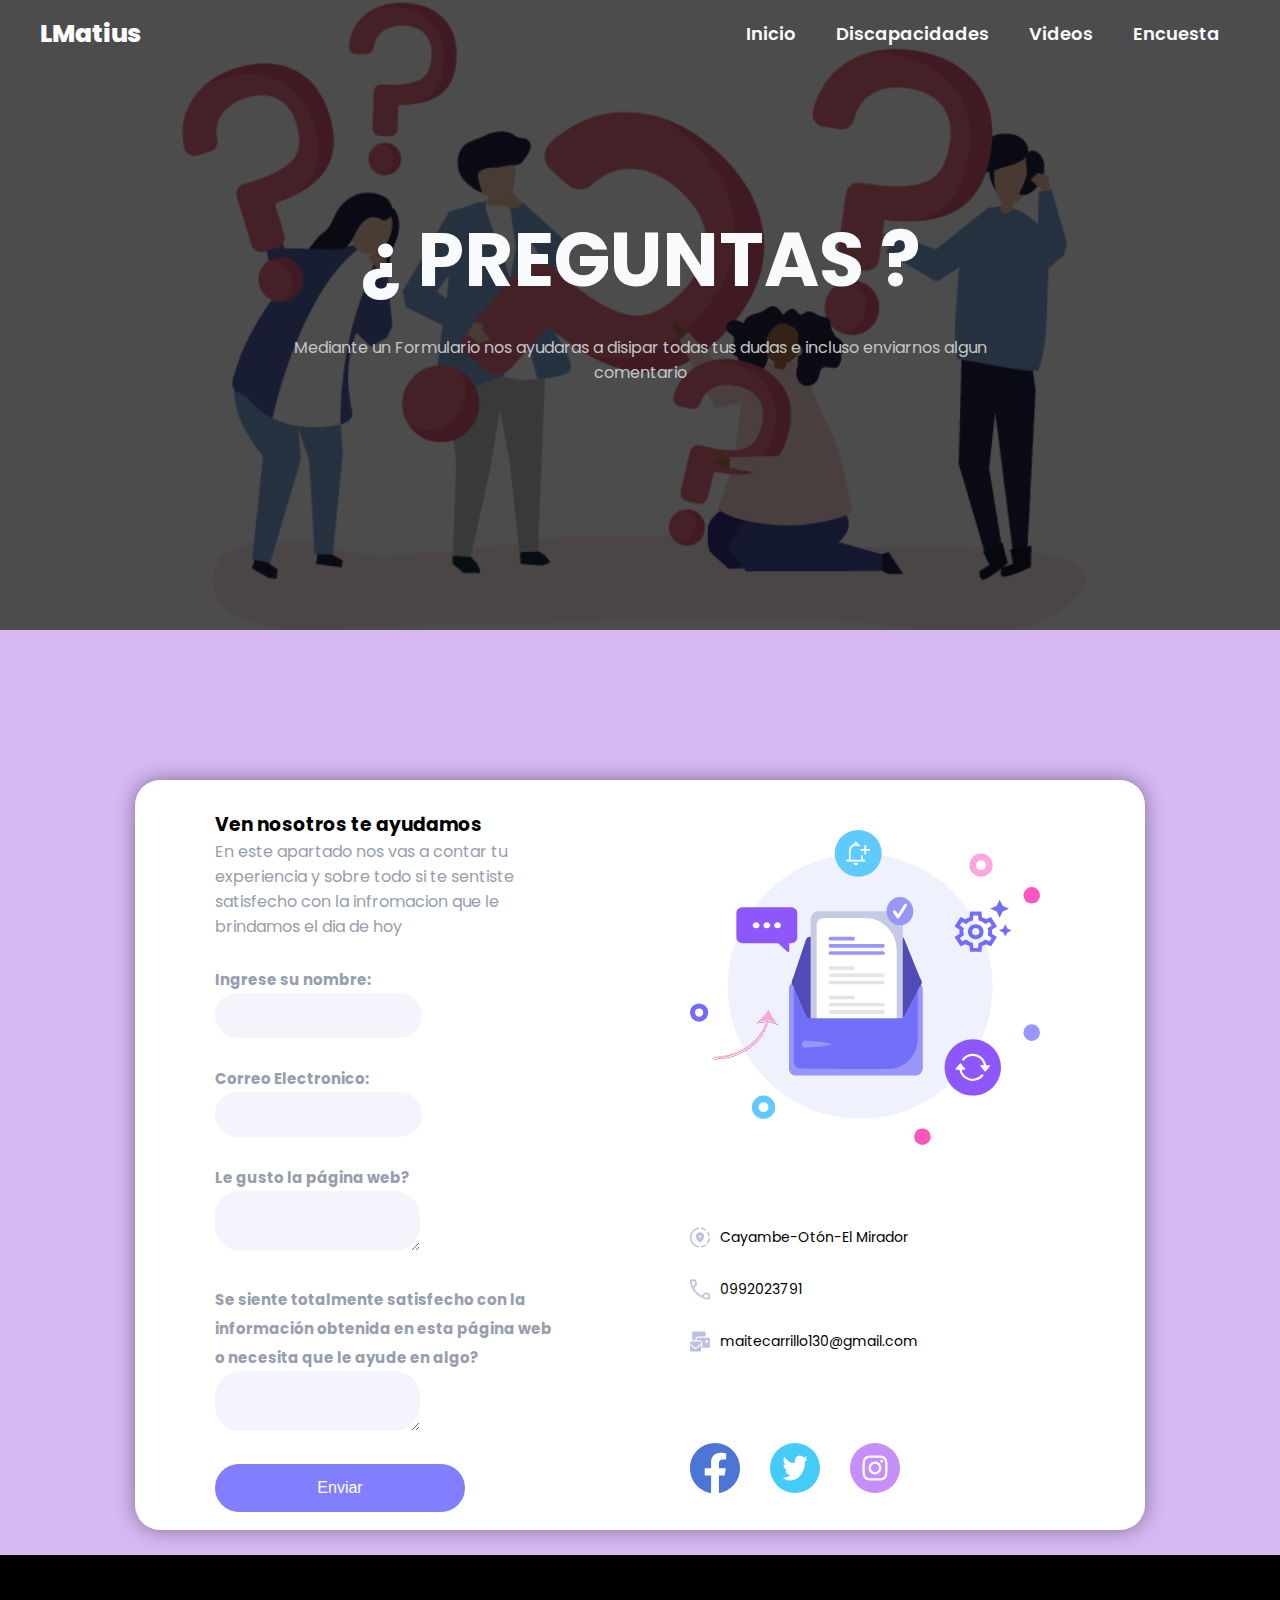
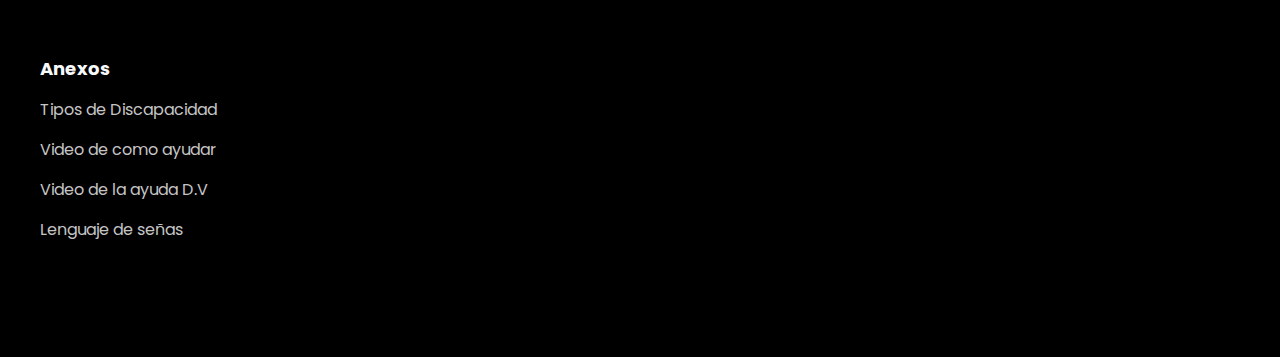
<file: encuesta.html>
<!DOCTYPE html>
<html lang="en">
<head>
    <meta charset="UTF-8">
    <meta name="viewport" content="width=device-width, initial-scale=1.0">
    <title>Página</title>
    <link rel="stylesheet" href="styyle4.css">
</head>
<body>



    <header class="header">

        <div class="menu container">
            <a href="#" class="logo">LMatius</a>
            <input type="checkbox" id="menu"/>
            <label for="menu">
                <img src="Imagenes/menu.png" class="menu-icono" alt="">
            </label>
            <nav class="navbar">
                <ul>
                    <li><a href="index.html">Inicio</a></li>
                    <li><a href="discapacidades.html">Discapacidades</a></li>
                    <li><a href="videos.html">Videos</a></li>
                    <li><a href="encuesta.html">Encuesta</a></li>
                </ul>
            </nav>
        </div>

        <div class="header-content container">

            <h1>¿ Preguntas ?</h1>
            <p>Mediante un Formulario nos ayudaras a disipar todas tus dudas e incluso enviarnos algun comentario </p>
        </div>
    </header>

    <section class="FFF">
        <div class="contain">

            <form  class="form"  id="formulario-contacto" action="https://formspree.io/f/mnqejgyq" method="POST">
                <h3> Ven nosotros te ayudamos</h3>
                <p>En este apartado nos vas a contar tu experiencia y sobre todo si te sentiste satisfecho con la infromacion que le
                    brindamos el dia de hoy
                </p> 

                <h3>
                <label for="name">Ingrese su nombre:</label><br>
                <input type="text" id="name" name="name" required class="box"><br>
                <label for="correo">Correo Electronico:</label><br>
                <input type="email" id="email" name="email" required class="box"><br>
                <label for="mensaje"> Le gusto la página web?</label><br>
                <textarea class="box" id="message" name="message" required></textarea><br>

                <label for="mensaje">Se siente totalmente satisfecho con la información
                    obtenida en esta página web o necesita que le ayude en algo?</label><br>
               <textarea class="box" id="message2" name="message" required></textarea><br>
                <input type="submit" value="Enviar" class="submit">
                </h3>
            </form>
    
    
            <div class="info">
                <img class="img-1" src="Imagenes/infoo-1.svg" alt="">
                <div class="location">
                    <div class="icons">
                        <img src="Imagenes/gps.svg" alt="">
                        <p>Cayambe-Otón-El Mirador</p>
                    </div>
                    <div class="icons">
                        <img src="Imagenes/number.svg" alt="">
                        <p> 0992023791</p>
                    </div>
                    <div class="icons">
                        <img src="Imagenes/email.svg" alt="">
                        <p>maitecarrillo130@gmail.com</p>
                    </div>
                
                </div>
                <div class="social">
                    <img src="Imagenes/fa.svg" alt="">
                    <img src="Imagenes/tw.svg" alt="">
                    <img src="Imagenes/ins.svg" alt="">
                </div>
    
        </div>
    
    
    </section>
    <br>
    <footer class="footer">

        <div class="footer-content container">

            
            <div class="link">
                <h3> Anexos </h3>
                <ul>
                    <li> <a href="https://drive.google.com/file/d/1cEGo0OMRHQSD_jmPsYVH-xnVJg3o7h24/view?usp=sharing" target="_blank"> Tipos de Discapacidad </a></li>
                    <li> <a href="https://www.youtube.com/embed/4WQQRP2yAG8?si=_ahqjaAUf-lcgvQq" target="_blank" width="560" height="315">Video de como ayudar</a></li>
                    <li> <a href="https://www.youtube.com/embed/dD5VHtTUmds?si=QDSS81TXIuMYJhGe" target="_blank" width="560" height="315">Video de la ayuda D.V</a></li>
                    <li> <a href="https://www.youtube.com/embed/cYsixd_AYGc?si=LKirYVBGeO95PmkA?mute=1" target="_blank" width="560" height="315">Lenguaje de señas</a></li>
                </ul>
            </div>
        </div>
    </footer>

    
</body>
</html>
</file>
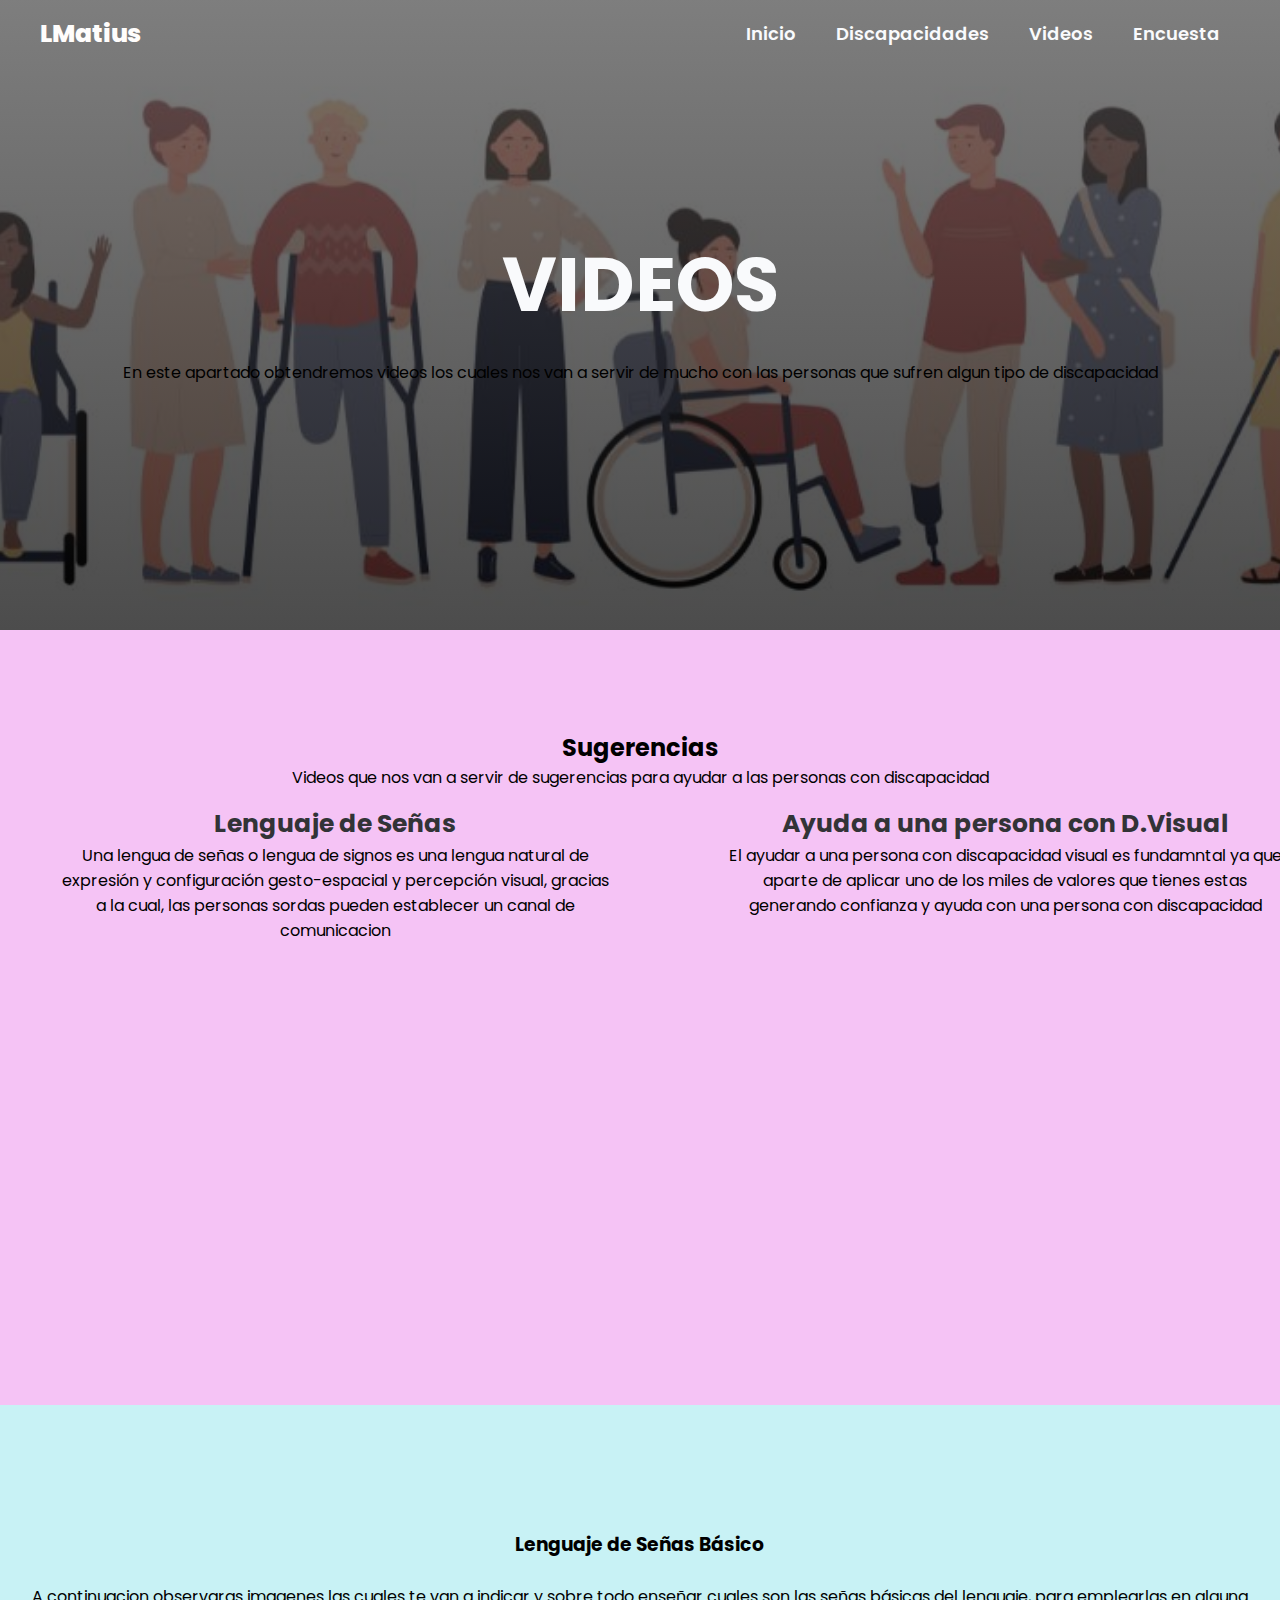
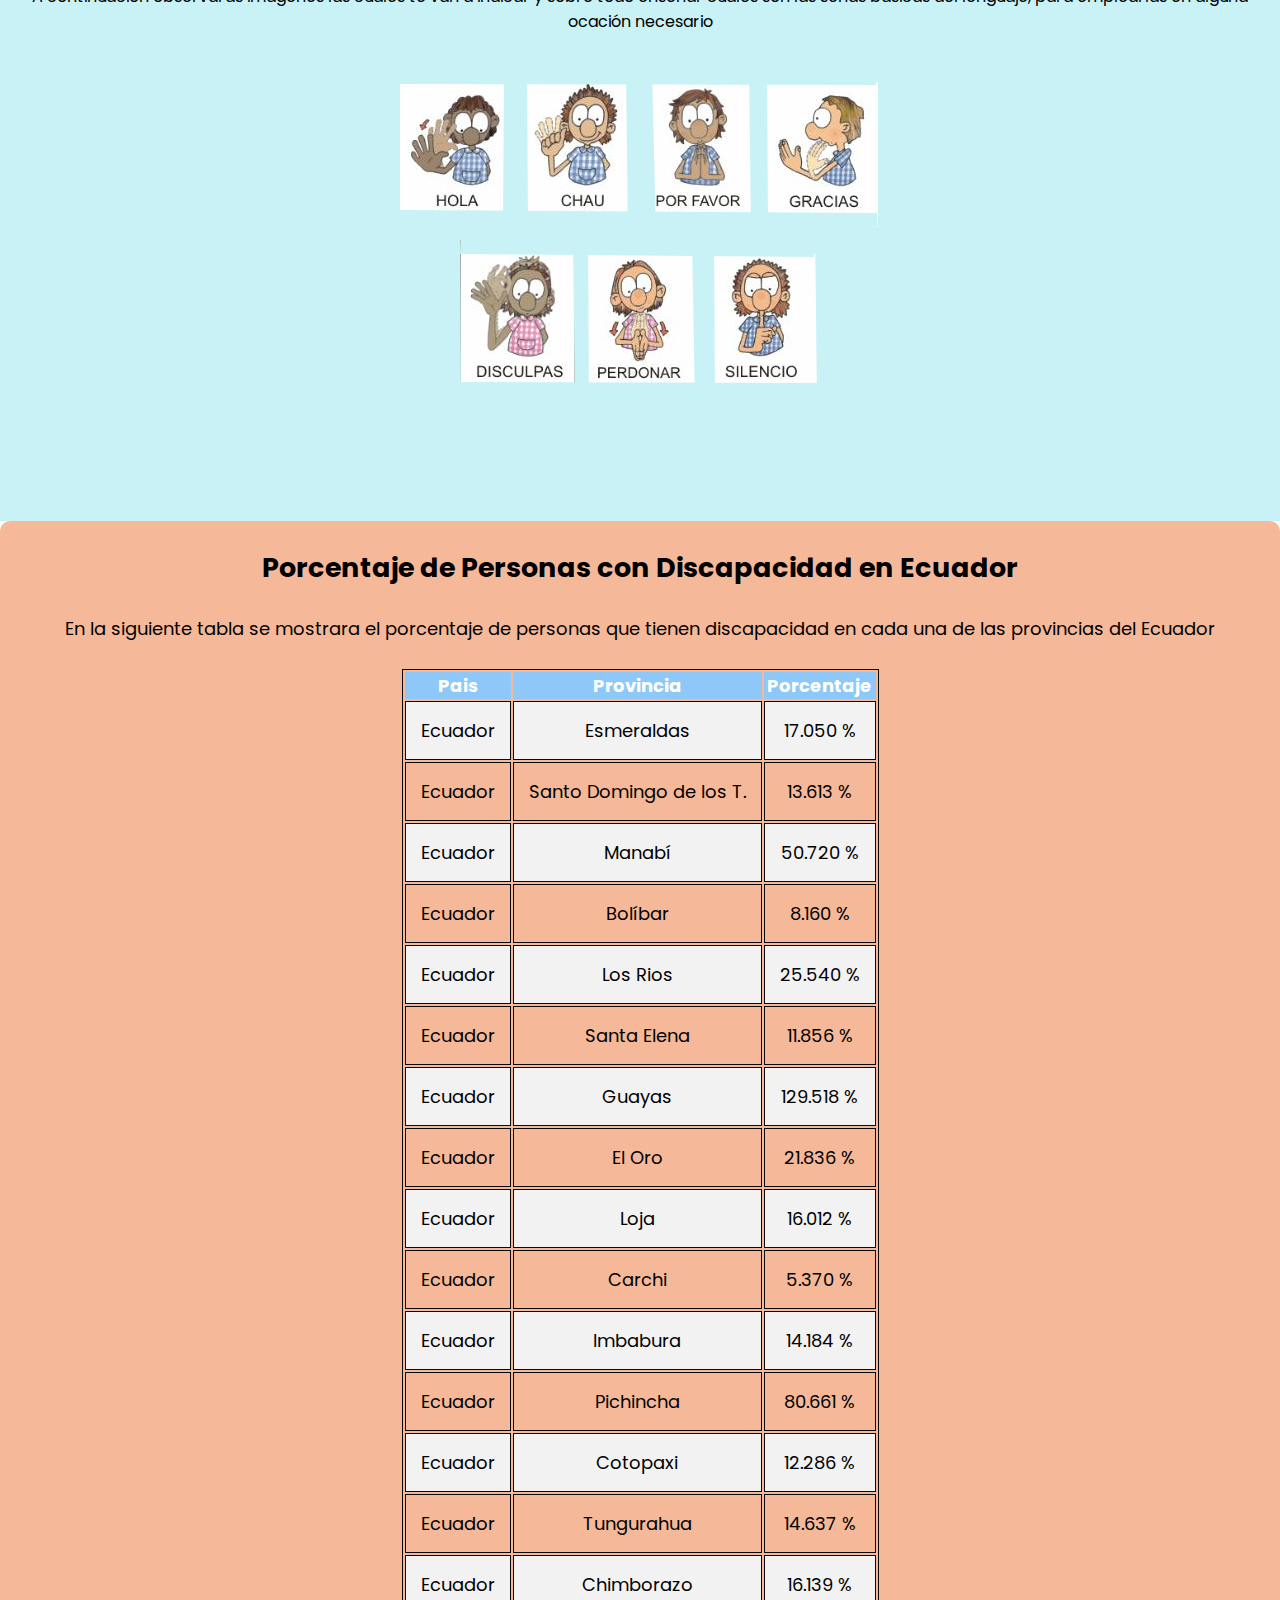
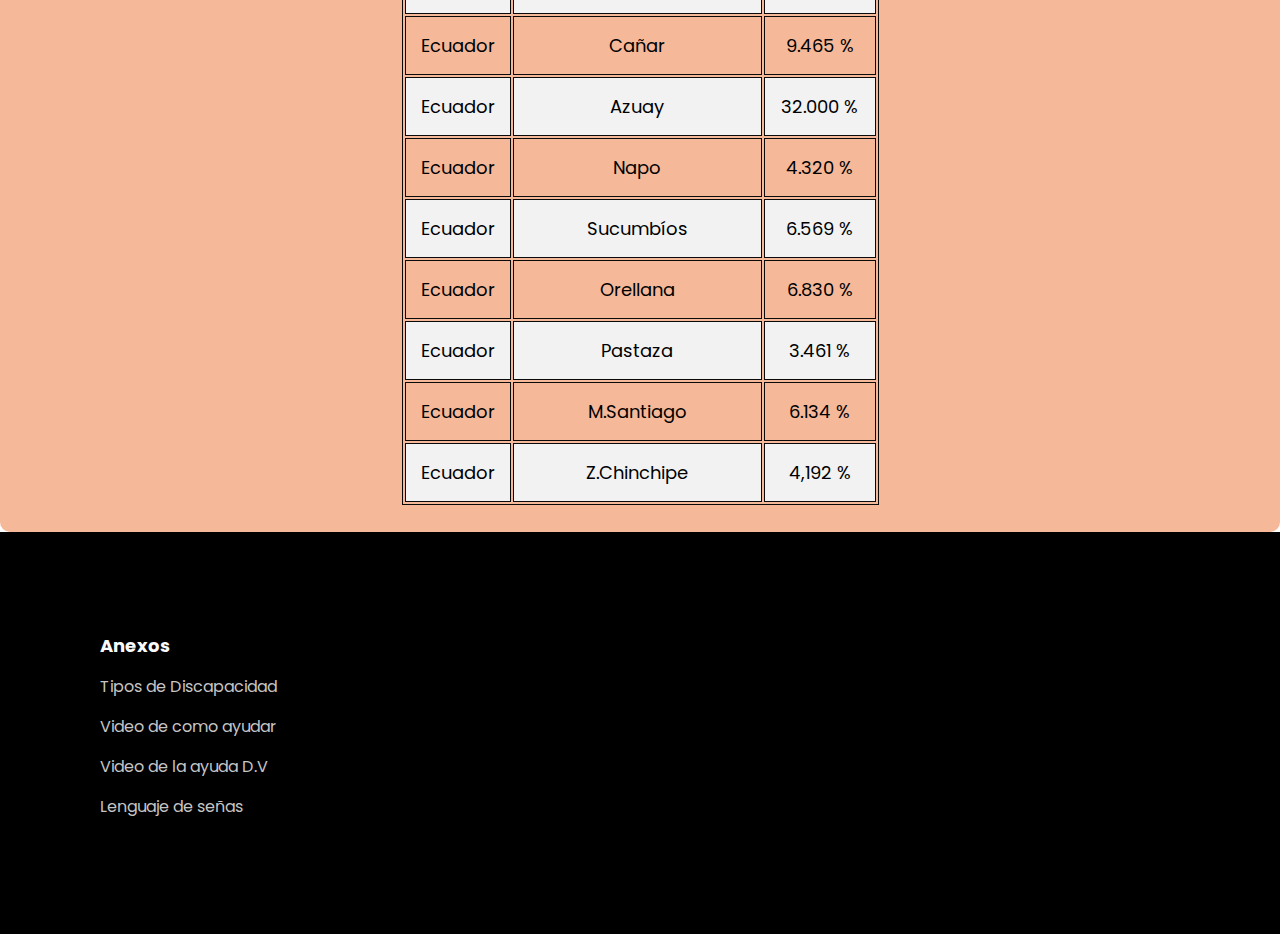
<file: videos.html>
<!DOCTYPE html>
<html lang="en">
<head>
    <meta charset="UTF-8">
    <meta name="viewport" content="width=device-width, initial-scale=1.0">
    <title>Videos</title>
    <link rel="stylesheet" href="style3.css">
</head>
<body>

    <header class="header">

        <div class="menu container">
            <a href="#" class="logo">LMatius</a>
            <input type="checkbox" id="menu"/>
            <label for="menu">
                <img src="Imagenes/menu.png" class="menu-icono" alt="">
            </label>
            <nav class="navbar">
                <ul>
                  <li><a href="index.html">Inicio</a></li>
                    <li><a href="discapacidades.html">Discapacidades</a></li>
                    <li><a href="videos.html">Videos</a></li>
                    <li><a href="encuesta.html">Encuesta</a></li>
                </ul>
            </nav>
        </div>

        <div class="header-content container">

            <h1>Videos</h1>
            <p>En este apartado obtendremos videos los cuales nos van a servir de mucho con las personas que sufren algun tipo de discapacidad</p>
        </div>
    </header>

    <section class="Videos">
        <center>
            <h2>Sugerencias</h2>
        <p>Videos que nos van a servir de sugerencias para ayudar a las personas con discapacidad</p>
        </center>
        
        <div class="vid-content">
            <div class="vid-1"><center>
                <h3>Lenguaje de Señas</h3>
                
                <p>
                    Una lengua de señas o lengua de signos es una lengua natural de expresión y configuración gesto-espacial y percepción visual, gracias a la cual, las personas sordas pueden establecer un canal de comunicacion
                </p></center>
                <br>
                <iframe width="560" height="315" autoplay src="https://www.youtube.com/embed/cYsixd_AYGc?si=LKirYVBGeO95PmkA?mute=1" title="YouTube video player" frameborder="0" allow="accelerometer; autoplay; clipboard-write; encrypted-media; gyroscope; picture-in-picture; web-share" allowfullscreen></iframe>
             </div>

            <div class="vid-1"><center>
                    <h3>Ayuda a una persona con D.Visual </h3>
                    <p>
                      El ayudar a una persona con discapacidad visual es fundamntal ya que aparte de aplicar uno de los miles de valores que tienes estas generando confianza y ayuda con una persona con discapacidad </p></center>
                    <br>
                    <br>
                      <iframe width="560" height="315" autoplay src="https://www.youtube.com/embed/dD5VHtTUmds?si=QDSS81TXIuMYJhGe" title="YouTube video player" frameborder="0" allow="accelerometer; autoplay; clipboard-write; encrypted-media; gyroscope; picture-in-picture; web-share" allowfullscreen></iframe>
            </div>
    </section>

    <section class="Señas"><center>
      <br>
      <h3>Lenguaje de Señas Básico</h3>
      <br> 
      <p>A continuacion observaras imagenes las cuales te van a indicar y sobre todo enseñar cuales son 
        las señas básicas del lenguaje, para emplearlas en alguna ocación necesario 
      </p>
      <br>
      <img src="Imagenes/señas.png">
      
    </center>
    </section>

    

    
    <section class="table"> 
        <center>
        <br>
        <h2> Porcentaje de Personas con Discapacidad en Ecuador </h2>
        <br>
        <p>En la siguiente tabla se mostrara el porcentaje de personas que tienen discapacidad en cada una de las provincias del Ecuador</p>
        <br>
            <table class="tablet">

                <tr>
              
                  <th>Pais</th>
              
                  <th>Provincia</th>
              
                  <th>Porcentaje</th>
              
                </tr>
              
                <tr>
              
                  <td>Ecuador</td>
              
                  <td>Esmeraldas</td>
              
                  <td>17.050 % </td>
              
                </tr>
              
                <tr>
              
                  <td>Ecuador</td>
              
                  <td>Santo Domingo de los T.</td>
              
                  <td>13.613 %</td>
              
                </tr>
              
                <tr>
              
                  <td>Ecuador</td>
              
                  <td>Manabí</td>
              
                  <td>50.720 %</td>
              
                </tr>

                <tr>
              
                    <td>Ecuador</td>
                
                    <td>Bolíbar</td>
                
                    <td>8.160 %</td>
                
                  </tr>

                  <tr>
              
                    <td>Ecuador</td>
                
                    <td> Los Rios</td>
                
                    <td>25.540 %</td>
                
                  </tr>

                  <tr>
              
                    <td>Ecuador</td>
                
                    <td>Santa Elena</td>
                
                    <td>11.856 %</td>
                
                  </tr>

                  <tr>
              
                    <td>Ecuador</td>
                
                    <td>Guayas </td>
                
                    <td>129.518 %</td>
                
                  </tr>

                  <tr>
              
                    <td>Ecuador</td>
                
                    <td>El Oro </td>
                
                    <td>21.836 %</td>
                
                  </tr>

                  <tr>
              
                    <td>Ecuador</td>
                
                    <td>Loja </td>
                
                    <td>16.012 %</td>
                
                  </tr>

                  <tr>
              
                    <td>Ecuador</td>
                
                    <td>Carchi </td>
                
                    <td>5.370 %</td>
                
                  </tr>

                  <tr>
              
                    <td>Ecuador</td>
                
                    <td>Imbabura </td>
                
                    <td>14.184 %</td>
                
                  </tr>

                  <tr>
              
                    <td>Ecuador</td>
                
                    <td>Pichincha </td>
                
                    <td>80.661 %</td>
                
                  </tr>

                  <tr>
              
                    <td>Ecuador</td>
                
                    <td>Cotopaxi </td>
                
                    <td>12.286 %</td>
                
                  </tr>

                  <tr>
              
                    <td>Ecuador</td>
                
                    <td>Tungurahua </td>
                
                    <td>14.637 %</td>
                
                  </tr>

                  <tr>
              
                    <td>Ecuador</td>
                
                    <td>Chimborazo </td>
                
                    <td>16.139 %</td>
                
                  </tr>

                  <tr>
              
                    <td>Ecuador</td>
                
                    <td>Cañar </td>
                
                    <td>9.465 %</td>
                
                  </tr>

                  <tr>
              
                    <td>Ecuador</td>
                
                    <td> Azuay</td>
                
                    <td>32.000 %</td>
                
                  </tr>

                  <tr>
              
                    <td>Ecuador</td>
                
                    <td>Napo </td>
                
                    <td>4.320 %</td>
                
                  </tr>

                  <tr>
              
                    <td>Ecuador</td>
                
                    <td>Sucumbíos </td>
                
                    <td>6.569 %</td>
                
                  </tr>

                  <tr>
              
                    <td>Ecuador</td>
                
                    <td>Orellana </td>
                
                    <td>6.830 %</td>
                
                  </tr>

                  <tr>
              
                    <td>Ecuador</td>
                
                    <td>Pastaza </td>
                
                    <td>3.461 %</td>
                
                  </tr>

                  <tr>
              
                    <td>Ecuador</td>
                
                    <td>M.Santiago </td>
                
                    <td>6.134 %</td>
                
                  </tr>

                  <tr>
              
                    <td>Ecuador</td>
                
                    <td>Z.Chinchipe </td>
                
                    <td>4,192 %</td>
                
                  </tr>
              
              </table>
        </center>
        <br>
    </section>




    <footer class="footer">

        <div class="footer-content container">

            
            <div class="link">
                <h3> Anexos </h3>
                <ul>
                    <li> <a href="https://drive.google.com/file/d/1cEGo0OMRHQSD_jmPsYVH-xnVJg3o7h24/view?usp=sharing" target="_blank"> Tipos de Discapacidad </a></li>
                    <li> <a href="https://www.youtube.com/embed/4WQQRP2yAG8?si=_ahqjaAUf-lcgvQq" target="_blank" width="560" height="315">Video de como ayudar</a></li>
                    <li> <a href="https://www.youtube.com/embed/dD5VHtTUmds?si=QDSS81TXIuMYJhGe" target="_blank" width="560" height="315">Video de la ayuda D.V</a></li>
                    <li> <a href="https://www.youtube.com/embed/cYsixd_AYGc?si=LKirYVBGeO95PmkA?mute=1" target="_blank" width="560" height="315">Lenguaje de señas</a></li>
                </ul>
            </div>
        </div>
    </footer>

</body>
</html>
</file>
<file: styyle4.css>
@import url('https://fonts.googleapis.com/css2?family=Poppins:wght@400;500;600;700;800&display=swap');

*{
    margin: 0;
    padding: 0;
    box-sizing: border-box;
    text-decoration: none;
    list-style: none;
}
body{
    font-family: 'Poppins', sans-serif;
}

.container {
    max-width: 1200px;
    margin: 0 auto;
}

.header {
    background-image: linear-gradient(
        rgba(0,0,0,0.7),
        rgba(0,0,0,0.7)),
        url(Imagenes/pregun.jpg);
    background-position: center bottom;
    background-repeat: no-repeat;
    background-size: cover;
    min-height: 70vh;
    display: flex;
    align-items: center;
}

.menu {
    position: absolute;
    top: 0;
    left: 0;
    right: 0;
    display: flex;
    align-items: center;
    justify-content: space-between;
}

.logo{
    color: #fffdfc;
    font-size: 25px;
    font-weight: 800;
}


.menu .navbar ul li {
    position: relative;
    float: left;
}

.menu .navbar ul li a{
    font-size: 18px;
    padding: 20px;
    color: #F9FAFC;
    display: block;
    font-weight: 600;
}

.menu .navbar ul li a:hover{
    color: #f5b899;
}
#menu{
    display: none;
}

.menu-icono {
    width: 25px;
}

.menu label{
    cursor: pointer;
    display: none;
}

body{
    background-color: rgb(214, 184, 243);
}
.header-content {
    text-align: center;
}

.header-content h1{
    font-size: 75px;
    line-height: 80px;
    color: #F9FAFC;
    text-transform: uppercase;
    margin-bottom: 35px;
}

.header-content p { 
    font-size: 16px;
    color: #c5c5c5;
    padding: 0 250px;
    margin-bottom: 25px;

}


.formulario{
    padding: 100px;
    background-color: #d6d0d6;
    position: relative;
}

.form-content{
    text-align: left;
}

.form-content h2{
    font-size: 25px;
    line-height: 70px;
    color: #323337;
    text-transform: uppercase;
    padding: 0 250px;
    margin-bottom: 15px;
}

.txt-p{
    font-size: 16px;
    color: #414247;
    padding: 0 250px;
    margin-bottom: 35px;
}

.coffee-group{
    display: flex;
    justify-content: space-between;
    margin-bottom: 50px;
}

.coffee-1{
    padding: 0 25px;
}

.coffee-1 img{
    width: 200px;
}

.coffee-img{
    position: absolute;
    top: 0;
    right: 0;
}

.coffee-1 h3{
    color: #323337;
    font-size: 20px;
    margin-bottom: 15px;
}

.footer {
    padding: 100px  0;
    background-color: #000000;
    
}

.footer-content {
    display: flex;
    justify-content: space-between;
}

.link h3{
    font-size: 18px;
    color: #F9FAFC ;
    margin-bottom: 15px;
}

.link a {
    font-size: 16px;
    color: #c5c5c5;
    display: block;
    margin-bottom: 15px;
}


@media(max-width:991px){
    .menu{
        padding: 30px;
    }

    .menu label {
        display: initial;
    }
    
    .menu .navbar{
        position: absolute;
        top: 100%;
        left: 0;
        right: 0;
        background-color: #323337;
        display: none;
    }

    .menu .navbar ul li {
        width: 100px;

    }
    #menu:checked ~ .navbar {
        display: initial;
    }

    .header {
        min-height: 0vh;
    }

    .header-content {
        padding: 100px 30 px;
    }

    .header-content p {
        padding: 0;
    }

    .coffee {
        padding: 30px;
    }

    .coffee-content h2{
        padding: 0;
    }

    .txt-p {
        padding: 0;
    }

    .coffee-group{
        flex-direction: column;
        margin-bottom: 0;
    }

    .coffee-img{
        display: none;
    }

    .services{
        padding: 30px;
    }

    .services-content p{
        padding: 0;
    }

    .services-group{
        flex-direction: column;
        margin-bottom: 0;
    }

    .services-1 {
        margin-bottom: 25px;
    }

    .blog {
        padding: 30px;
    }

    .blog-content {
        flex-direction: column;
    }

    .blog-1 {
        padding: 0;
    }

    .footer {
        padding: 30px;
    }

    .footer-content {
        flex-direction: column;
        text-align: center;
    }
}


.contain {
    display: flex;
    background-color: #fff;
    height: 750px;
    width: 1010px;
    box-shadow: 0 0 20px rgba(0,0,0,0.4);
    margin: auto;
    margin-top: 150px;
    border-radius: 25px;
    

}

.form {
    padding: 30px 80px;
    width: 50%;
    display: flex;
    flex-direction: column;

}

.form h2 {
    font-size: 45px;
    color: #4844A9;
    font-weight: 600;
    margin-bottom: 25px;
}

.form p {
    font-size: 16px;
    color: #969EAE;
    margin-bottom: 25px;
}

label {
    font-size: 15px;
    color: #969EAE;
    margin-bottom: 15px;
}

.box{
    border: 0;
    background-color: #F4F4FD;
    padding: 15px;
    border-radius: 25px;
    margin-bottom: 25px;
    outline: none;
}

.submit {
    background-color: #817ffe;
    border: 0;
    padding: 15px;
    color: #fff;
    font-size: 16px;
    border-radius: 25px;
    width: 250px;
    margin-bottom: 25px;
    box-shadow: 0 0 20 px rgba(201,199,253,0.5);
}
.info {
    padding: 50px;
    flex-direction: column;
}
.img-1{
    width: 350px;
    margin-bottom: 75px;
}
.location{
    display: flex;
    flex-direction: column;
    margin-bottom: 60px;
}

.icons {
    display: flex;
    margin-bottom: 31px;
}
.icons img {
    width: 20px;
    margin-right: 10px;
}
.icons p {
    font-size: 14px;
    color: "969EAE";
}
.social{
    display: flex;
}
.social img {
    width: 50px;
    margin-right: 30px;
}
</file>
<file: style3.css>
@import url('https://fonts.googleapis.com/css2?family=Poppins:wght@400;500;600;700;800&display=swap');

*{
    margin: 0;
    padding: 0;
    box-sizing: border-box;
    text-decoration: none;
    list-style: none;
}
body{
    font-family: 'Poppins', sans-serif;
}

.container {
    max-width: 1200px;
    margin: 0 auto;
}

.header {
    background-image: linear-gradient(
        rgba(71, 71, 71, 0.7),
        rgba(0,0,0,0.7)),
        url(Imagenes/bg3index.jpg);
    background-position: center bottom;
    background-repeat: no-repeat;
    background-size: cover;
    min-height: 70vh;
    display: flex;
    align-items: center;
}
.header-content {
    text-align: center;
}

.menu {
    position: absolute;
    top: 0;
    left: 0;
    right: 0;
    display: flex;
    align-items: center;
    justify-content: space-between;
}

.logo{
    color: #fffdfc;
    font-size: 25px;
    font-weight: 800;
}


.menu .navbar ul li {
    position: relative;
    float: left;
}

.menu .navbar ul li a{
    font-size: 18px;
    padding: 20px;
    color: #F9FAFC;
    display: block;
    font-weight: 600;
}

.menu .navbar ul li a:hover{
    color: #f5b899;
}
#menu{
    display: none;
}

.menu-icono {
    width: 25px;
}

.menu label{
    cursor: pointer;
    display: none;
}
.Videos {
    padding: 100px 0;
    background-color: #f5c3f5;
    position: relative;
}

.vid-content{
    display: flex;
    justify-content: space-between;
}

.vid-1{
    padding: 15px 55px;
}

.blog-1 img{
    width: 250px;
    border-radius: 15px;
    margin-bottom: 15px;
}
.vid-1 h3{
    font-size: 25px;
    color: #323337;
} 
.Señas{
    padding: 100px 0;
    text-align: center;
    background-color: #c8f2f5;
}
.header-content h1{
    font-size: 75px;
    line-height: 80px;
    color:#F9FAFC;
    text-transform: uppercase;
    margin-bottom: 35px;
}

.footer {
    padding: 100px  ;
    background-color: #000000;
    
}

.footer-content {
    display: flex;
    justify-content: space-between;
}

.link h3{
    font-size: 18px;
    color: #F9FAFC ;
    margin-bottom: 15px;
}

.link a {
    font-size: 16px;
    color: #c5c5c5;
    display: block;
    margin-bottom: 15px;
}







.table {
    font-family: 'Poppins', sans-serif;
    background-color: #f5b899;
    font-size: 18px;
    text-align: center;
    border-collapse: collapse;
    border-radius: 10px;
    overflow: hidden; 

}

.tablet, tr, td {
    border: 1px solid #0a0a0a; /* Bordes con color gris */
}

tr,td {
    padding: 15px;
    text-align: center; /* Centrar contenido */
    border-color: #0a0a0a;
}

th {
    background-color: #8dc8f8; /* Color de fondo para las celdas de encabezado */
    color: white;
    border-color: #0a0a0a;
}

tr:nth-child(even) {
    border-color: #0a0a0a;
    background-color: #f2f2f2; /* Color de fondo para filas pares */
}
</file>
